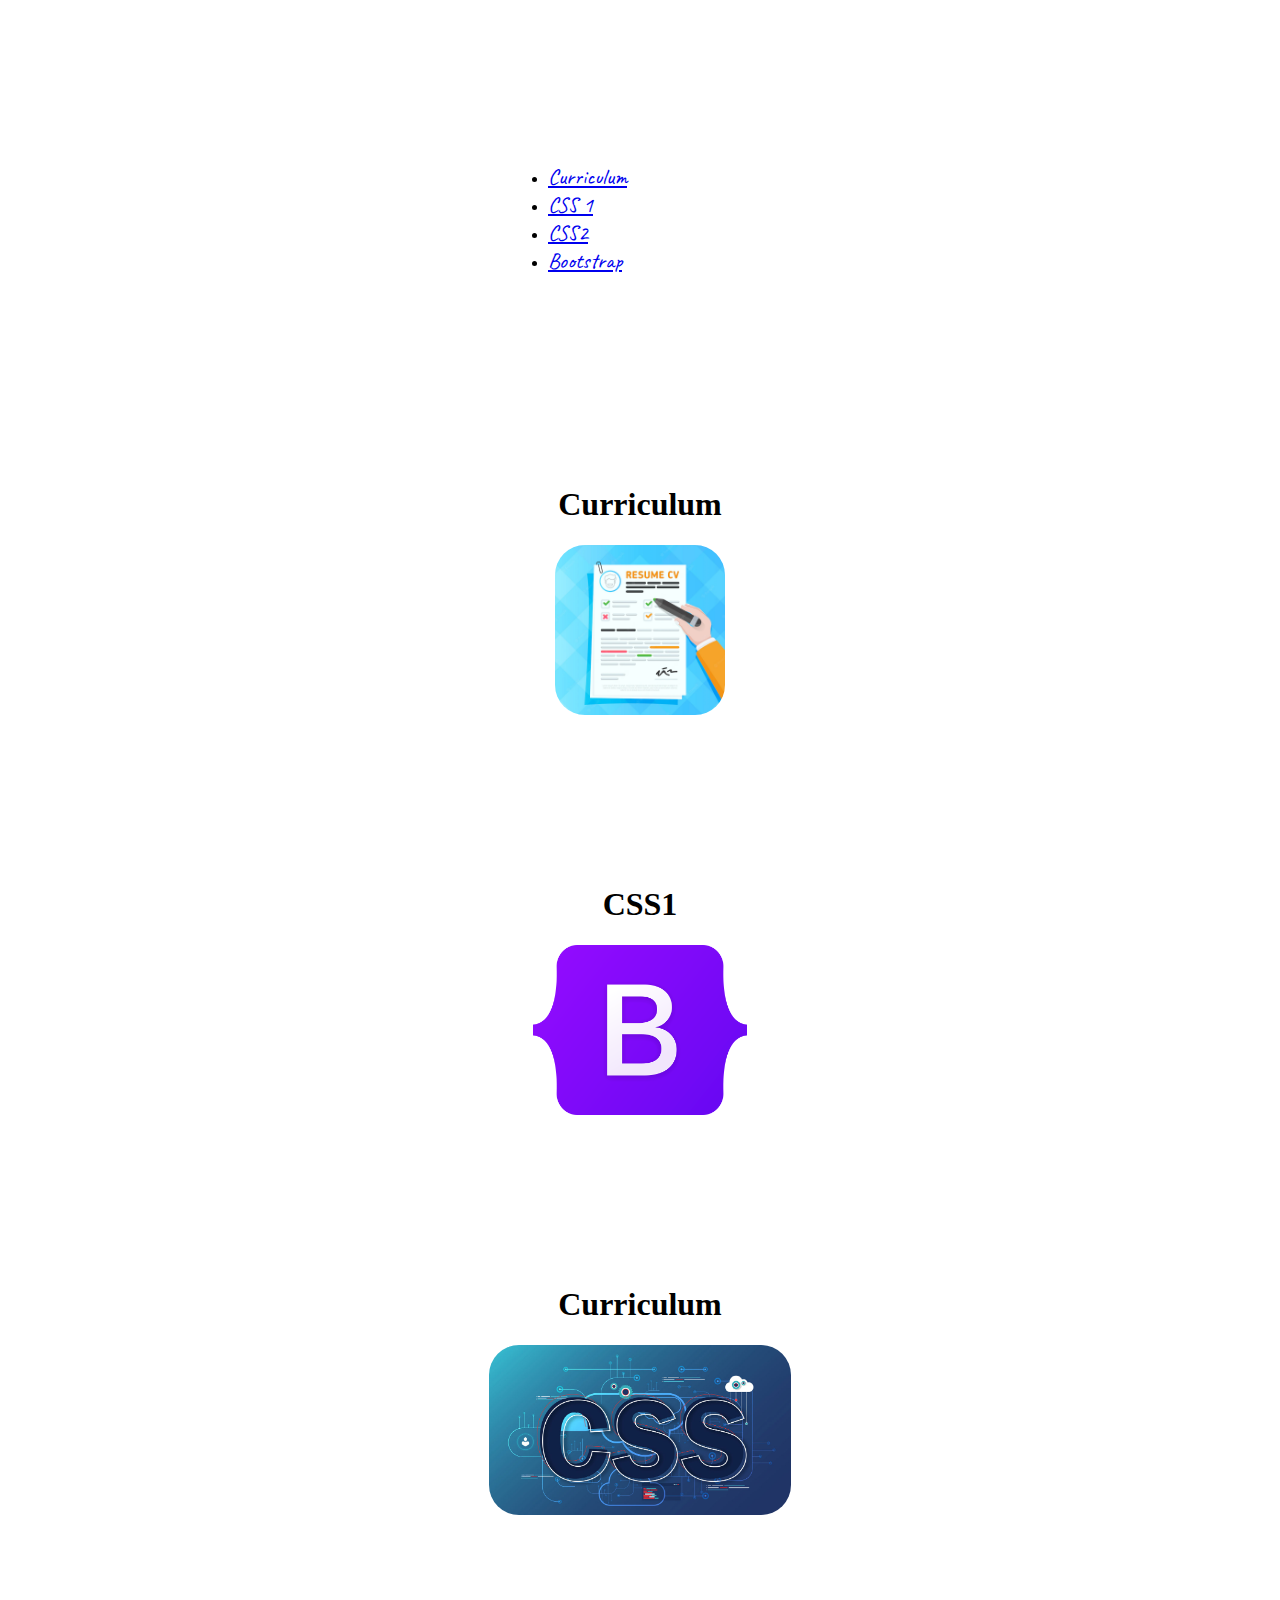
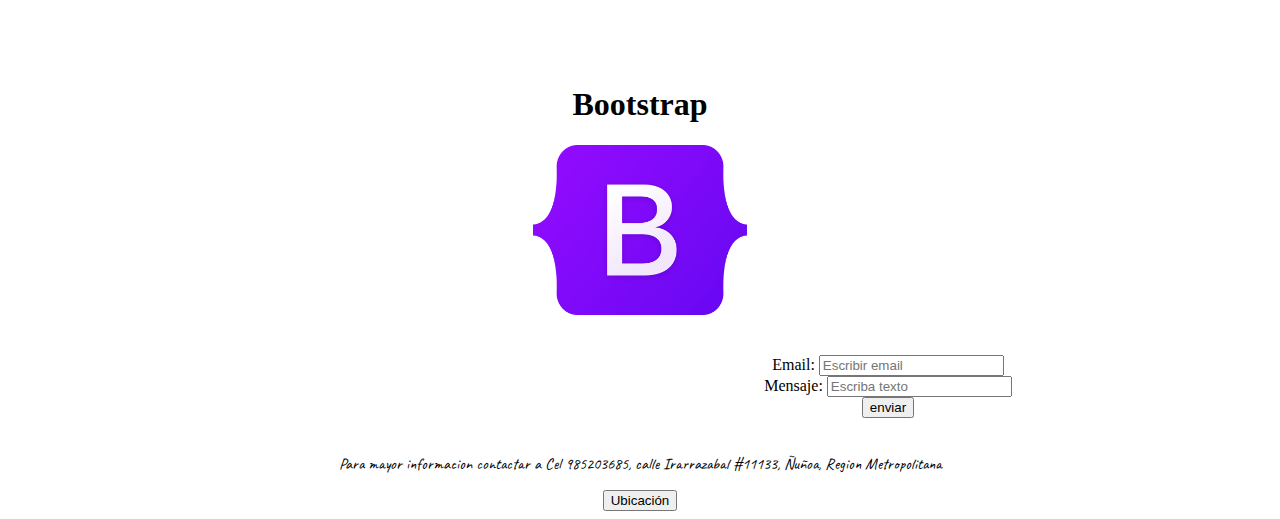
<file: index.html>
<!DOCTYPE html>
<html lang="en">
<head>
    <meta charset="UTF-8">
    <meta http-equiv="X-UA-Compatible" content="IE=edge">
    <meta name="viewport" content="width=device-width, initial-scale=1.0">
    <link href="https://cdn.jsdelivr.net/npm/bootstrap@5.1.3/dist/css/bootstrap.min.css" rel="stylesheet" integrity="sha384-1BmE4kWBq78iYhFldvKuhfTAU6auU8tT94WrHftjDbrCEXSU1oBoqyl2QvZ6jIW3" crossorigin="anonymous">
    <link rel="stylesheet" href="style.css">
    <script src="https://cdn.jsdelivr.net/npm/bootstrap@5.1.3/dist/js/bootstrap.bundle.min.js" integrity="sha384-ka7Sk0Gln4gmtz2MlQnikT1wXgYsOg+OMhuP+IlRH9sENBO0LRn5q+8nbTov4+1p" crossorigin="anonymous"></script>
    <style>
        body {
            position: relative; }
    </style>
    <link rel="preconnect" href="https://fonts.googleapis.com">
    <link rel="preconnect" href="https://fonts.gstatic.com" crossorigin>
    <link href="https://fonts.googleapis.com/css2?family=Caveat:wght@500&display=swap" rel="stylesheet">
    <title>Portafolio</title>
</head>
<body data-bs-spy="scroll" data-bs-target=".navbar" data-bs-offset="50">
    <nav class="navbar navbar-expand-sm bg-dark navbar-dark fixed-top">
        <div class="nombre"> <p> Mauricio Gebauer</p></div>
        <div class="container-fluid menu">
          <ul class="navbar-nav">
            <li class="nav-item">
              <a class="nav-link" href="#section1">Curriculum</a>
            </li>
            <li class="nav-item">   
              <a class="nav-link" href="#section2">CSS 1</a>
            </li>
            <li class="nav-item">
              <a class="nav-link" href="#section3">CSS2</a>
            </li>
            <li class="nav-item">
              <a class="nav-link" href="#section4">Bootstrap</a>
              </li>
          </ul>
        </div>
      </nav>
      
      <div id="section1" class="container-fluid bg-success text-white" >
        <div class="titulo1">
            <h1>Curriculum </h1>
        </div>
        <div class="subtitulo1">
            <a href="./1 HTML/desafio1/index.html"><img src="./img/CV.jpg"></a>
        </div>  
        </div>
        <div id="section2" class="container-fluid bg-warning text-white" >
            <div class="titulo2">
                <h1>CSS1 </h1>
            </div>
            <div class="subtitulo2">
                <a href="./2 CSS/Desafio 2 landing page/index2.html"><img src="./img/Bootstrap_logo.svg.png"></a>
            </div>  
            </div>
      
            <div id="section3" class="container-fluid bg-secondary text-white" >
                <div class="titulo3">
                    <h1>Curriculum </h1>
                </div>
                <div class="subtitulo3">
                    <a href="./2 CSS/Desafio c3/index.html"><img src="./img/css.jpg"></a>
                </div>  
                </div>
            <div id="section4" class="container-fluid bg-primary text-white" >
                <div class="titulo4">
                        <h1>Bootstrap </h1>
                    </div>
                    <div class="subtitulo4">
                        <a href="./3 bootstrap/Desafio 4 bootstrap Mauricio Gebauer/index2.html"><img src="./img/Bootstrap_logo.svg.png"></a>
                </div>  
            </div>    
            <form action="/action_page.php" class="formulario">
                <div class="mb-3 mt-3">
                  <label for="email" class="form-label">Email:</label>
                  <input type="email" class="form-control" id="email" placeholder="Escribir email" name="email">
                </div>
                <div class="mb-3">
                  <label for="pwd" class="form-label">Mensaje:</label>
                  <input type="text" class="form-control" id="pwd" placeholder="Escriba texto" name="pswd">
                </div>               
                                
                <button type="submit" class="btn btn-primary">enviar</button>
              </form>
            <footer>
              <p>Para mayor informacion contactar a Cel 985203685,  calle Irarrazabal #11133, Ñuñoa, Region Metropolitana</p>
              <button type="button" class="btn btn-success">Ubicación</button>
            </footer>
</body>
</file>
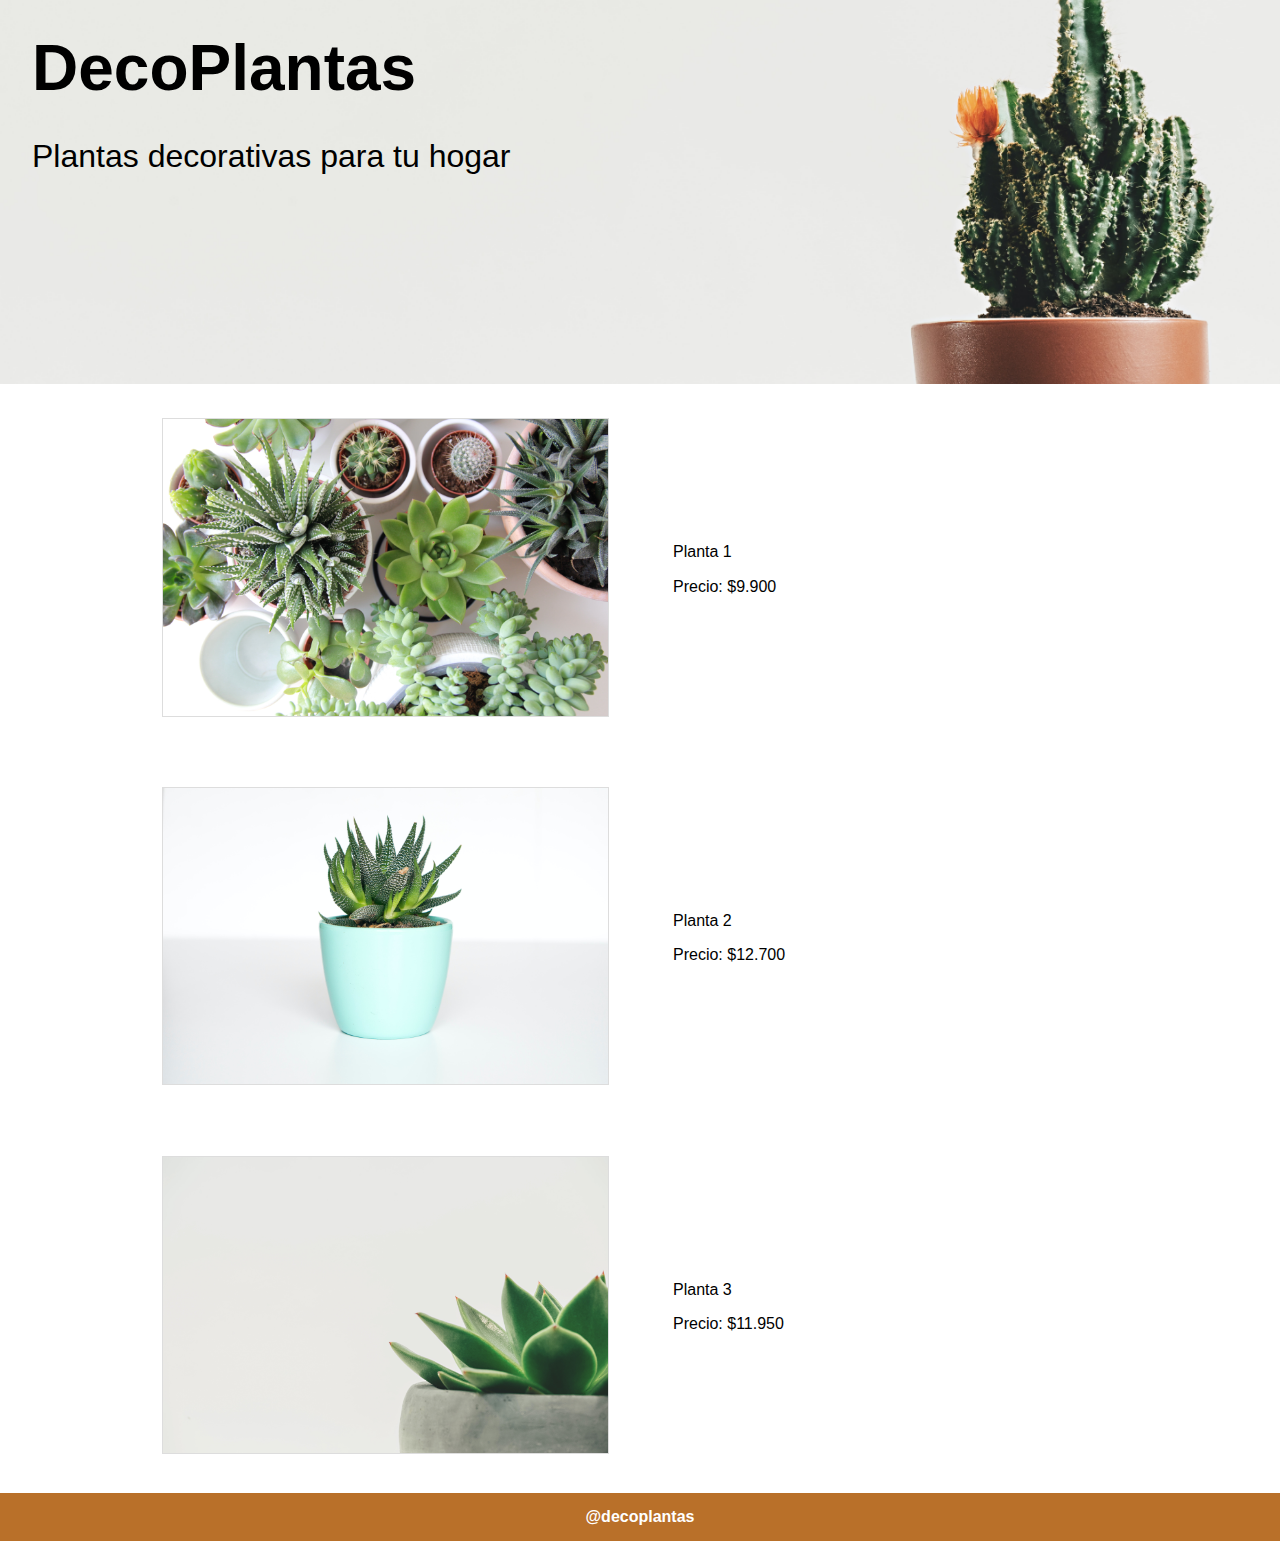
<file: 2 CSS/Desafio 2 landing page/index.html>
<!DOCTYPE html>
<html lang="es">
<head>
<meta charset="UTF-8" />
<meta http-equiv="X-UA-Compatible" content="IE=edge" />
<meta name="viewport" content="width=device-width, initial-scale=1.0" />
<title>Document</title>
<link rel="stylesheet" href="assets/css/normalize.css">
<link rel="stylesheet" href="assets/css/style.css">
</head>
<body>
<div class="header">
<h1><strong>Deco</strong>Plantas</h1>
<p>Plantas decorativas para tu hogar</p>
</div>
<div class="products">
    <table>
     <tr>
         <td>
             <img src="assets/imgs/1.jpg" alt="" />
          </td>
         <td>
            <p>Planta 1</p>
             <p>Precio: $9.900</p>
         </td>
         </tr>

     <tr>
          <td>
            <img src="assets/imgs/2.jpg" alt="" />
            </td>
          <td>
         <p>Planta 2</p>
            <p>Precio: $12.700</p>
         </td>
         </tr>

    <tr>
        <td>
             <img src="assets/imgs/3.jpg" alt="" />
        </td>
        <td>
             <p>Planta 3</p>
             <p>Precio: $11.950</p>
        </td>
         </tr>
     </table>
        </div>
    
<div class="footer">@decoplantas</div>
</body>
</html>
</file>
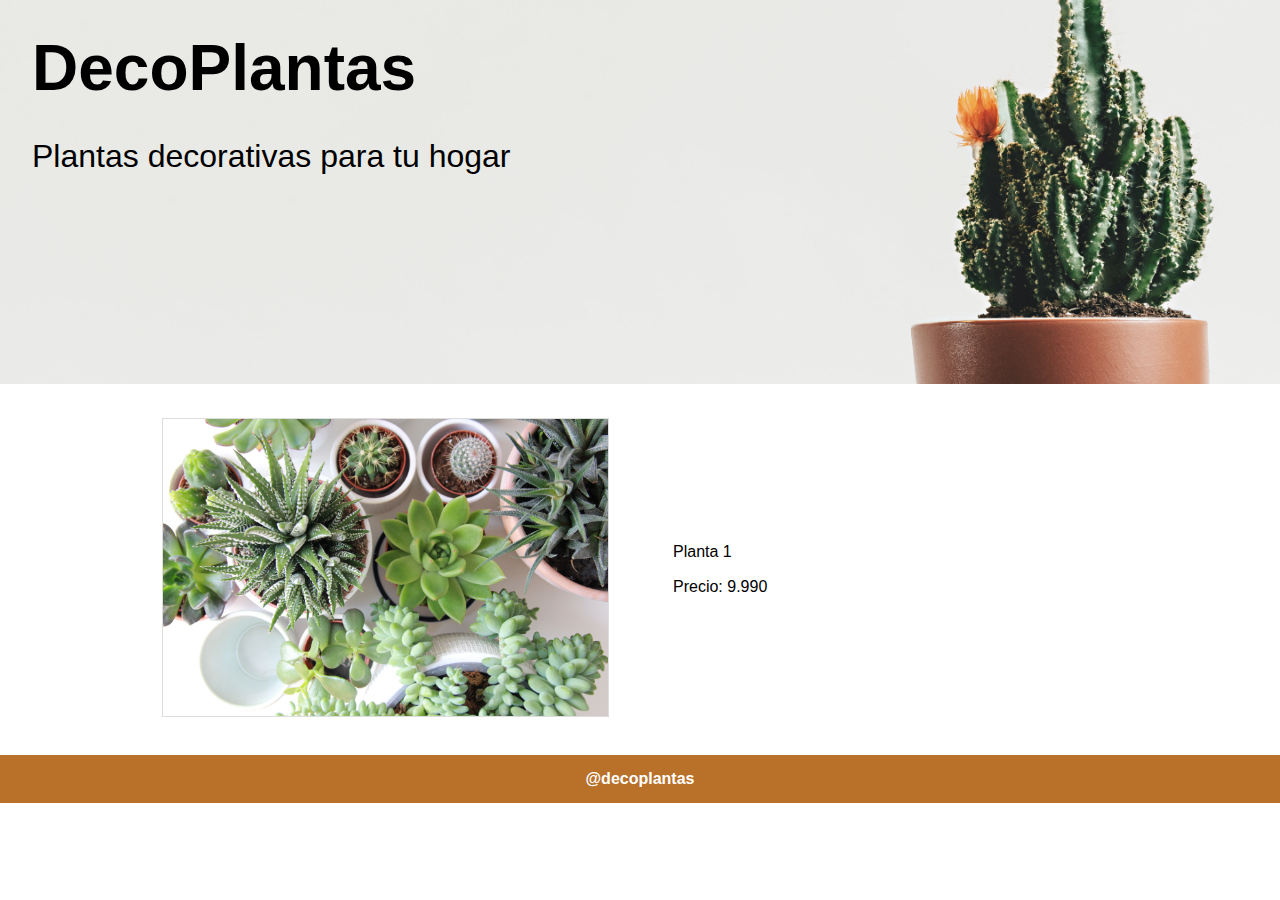
<file: 2 CSS/Desafio 2 landing page/index2.html>
<!DOCTYPE html>
<html lang="es">
  <head>
    <meta charset="UTF-8" />
    <meta http-equiv="X-UA-Compatible" content="IE=edge" />
    <meta name="viewport" content="width=device-width, initial-scale=1.0" />
    <title>Document</title>
    <link rel="stylesheet" href="assets/css/normalize.css" />
    <link rel="stylesheet" href="assets/css/style.css" />
  </head>
  <body>
    <div class="header">
      <h1><strong>Deco</strong>Plantas</h1>
      <p>Plantas decorativas para tu hogar</p>
    </div>
    <div class="products">
      <table>
        <tr>
          <td>
            <img src="assets/imgs/1.jpg" alt="" />
          </td>
          <td>
            <p>Planta 1</p>
            <p>Precio: 9.990</p>
          </td>
        </tr>
      </table>
    </div>

    <div class="footer">@decoplantas</div>
  </body>
</html>
</file>
<file: style.css>
#section1{
    height: 400px;
    width:auto;
    
}

.titulo1 {
    padding-top: 110px;
    text-align: center;
    margin-top: 80px;
}
.subtitulo1 {
    text-align: center;
}
.subtitulo1 img {
    height: 170px;
    border-radius: 30px;
}
#section2{
    height: 400px;
    width:auto;
    
}

.titulo2 {
    padding-top: 110px;
    text-align: center;
}
.subtitulo2 {
    text-align: center;
}
.subtitulo2 img {
    height: 170px;
}
#section3{
    height: 400px;
    width:auto;
    
}

.titulo3 {
    padding-top: 110px;
    text-align: center;
}
.subtitulo3 {
    text-align: center;
}
.subtitulo3 img {
    height: 170px;
    border-radius: 30px;
}
#section4{
    height: 400px;
    width:auto;
    
}

.titulo4 {
    padding-top: 110px;
    text-align: center;
}
.subtitulo4 {
    text-align: center;
}
.subtitulo4 img {
    height: 170px;
}
h3 {
    color: white;
    background-color: grey;
    
}
.nombre{
    
    width: 900px;
    padding-left: 50px;
    font-size: 50px;
    color: white;
    font-family: 'Caveat', cursive;
    
    
  }
.menu {
    padding-left: 500px;
}

.formulario {
    width: 60em;
    text-align: center;
    padding-left: 25em;
}
footer {
    text-align: center;
    padding-top: 20px;
    font-family: 'Caveat', cursive;
}

.nav-link{
    font-family: 'Caveat', cursive;
    font-size: 22px;
}
</file>
<file: 2 CSS/Desafio 2 landing page/assets/css/style.css>
body{
    font-family: 'Lucida Sans', 'Lucida Sans Regular', 'Lucida Grande', 'Lucida Sans Unicode',
    Geneva, Verdana, sans-serif;
    }
    

.header{
    height: 10em;
    padding: 1em;
    font-size: 2em;
    background-image: url("../imgs/fondo.jpg");
    background-size: cover;
    background-position: center;
    }
    
.header h1{
    margin: 0px;
    font: weight 400;
    }
        
.products {
        width: 80%;
        margin: auto;
        }
.products td{
        width: 50%;
        padding: 2em;
        }
.products img{
        width: 100%;
        border: solid 1px #ddd;
        }

.footer{
        height: 3em;
        line-height: 3em;
        background-color: rgb(185, 112, 41);
        color: white;
        text-align: center;
        font-weight: 900;
            }
</file>
